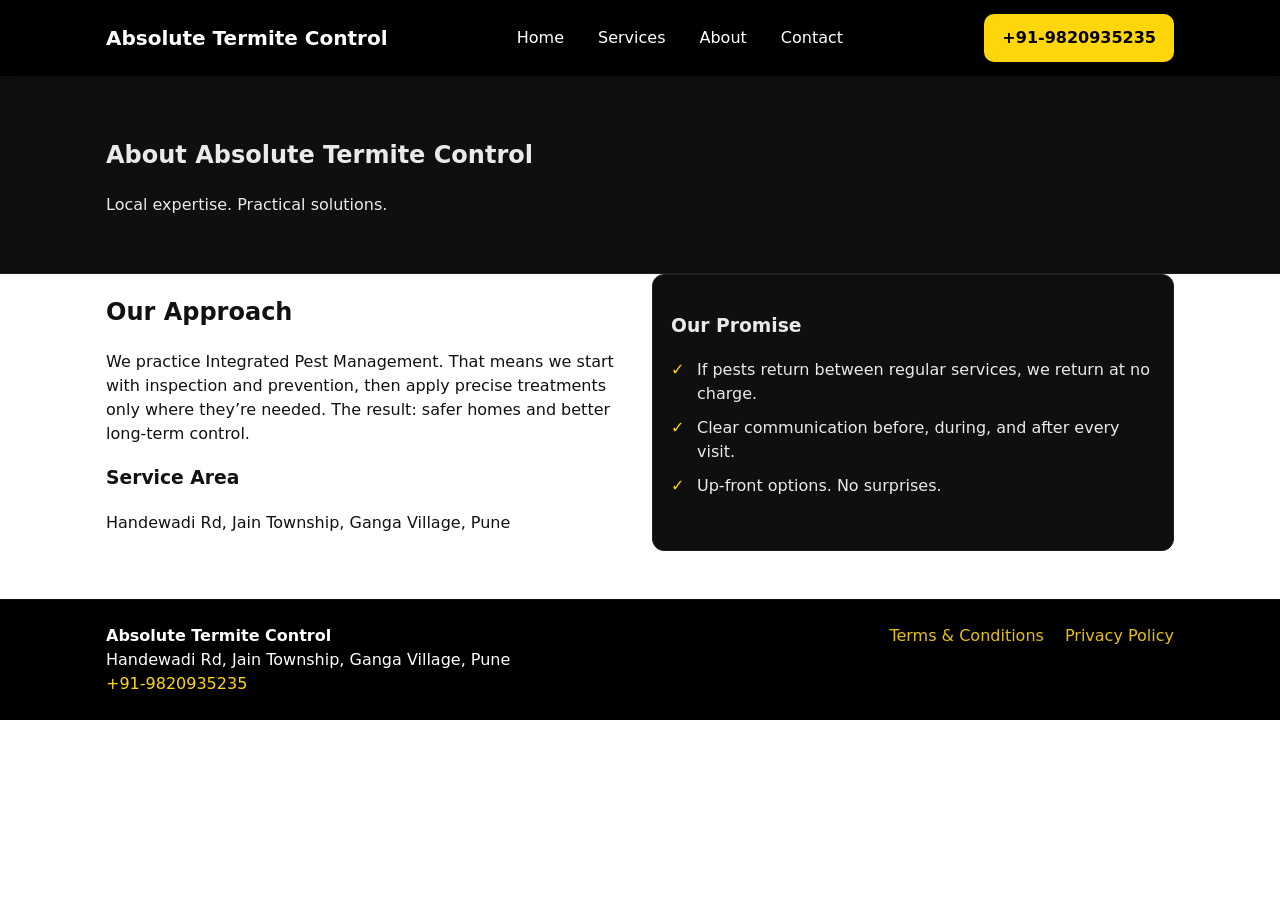
<file: about.html>
<!DOCTYPE html>
<html lang="en">
<head>
  <meta charset="UTF-8" />
  <meta name="viewport" content="width=device-width, initial-scale=1" />
  <title>About | Absolute Termite Control</title>
  <meta name="description" content="About Absolute Termite Control, a local pest control company serving Pune." />
  <link rel="stylesheet" href="assets/css/style.css" />
</head>
<body>

<header class="site-header">
  <div class="container flex between center">
    <a href="index.html" class="logo">Absolute Termite Control</a>
    <nav>
      <a href="index.html">Home</a>
      <a href="services.html">Services</a>
      <a href="about.html">About</a>
      <a href="contact.html">Contact</a>
    </nav>
    <div class="cta">
      <a class="btn" href="tel:+91-9820935235">+91-9820935235</a>
    </div>
  </div>
</header>

<section class="page-hero">
  <div class="container"><h1>About Absolute Termite Control</h1><p>Local expertise. Practical solutions.</p></div>
</section>
<section class="container grid-2">
  <div>
    <h2>Our Approach</h2>
    <p>We practice Integrated Pest Management. That means we start with inspection and prevention, then apply precise treatments only where they’re needed. The result: safer homes and better long‑term control.</p>
    <h3>Service Area</h3>
    <p>Handewadi Rd, Jain Township, Ganga Village, Pune</p>
  </div>
  <div class="panel">
    <h3>Our Promise</h3>
    <ul class="checklist">
      <li>If pests return between regular services, we return at no charge.</li>
      <li>Clear communication before, during, and after every visit.</li>
      <li>Up‑front options. No surprises.</li>
    </ul>
  </div>
</section>

<footer class="site-footer">
  <div class="container grid-2">
    <div>
      <strong>Absolute Termite Control</strong><br>
      Handewadi Rd, Jain Township, Ganga Village, Pune<br>
      <a href="tel:+91-9820935235">+91-9820935235</a>
    </div>
    <div class="right">
      <a href="terms.html">Terms & Conditions</a>
      <a href="privacy.html">Privacy Policy</a>
    </div>
  </div>
</footer>
<script src="assets/js/main.js"></script>
</body></html>
</file>
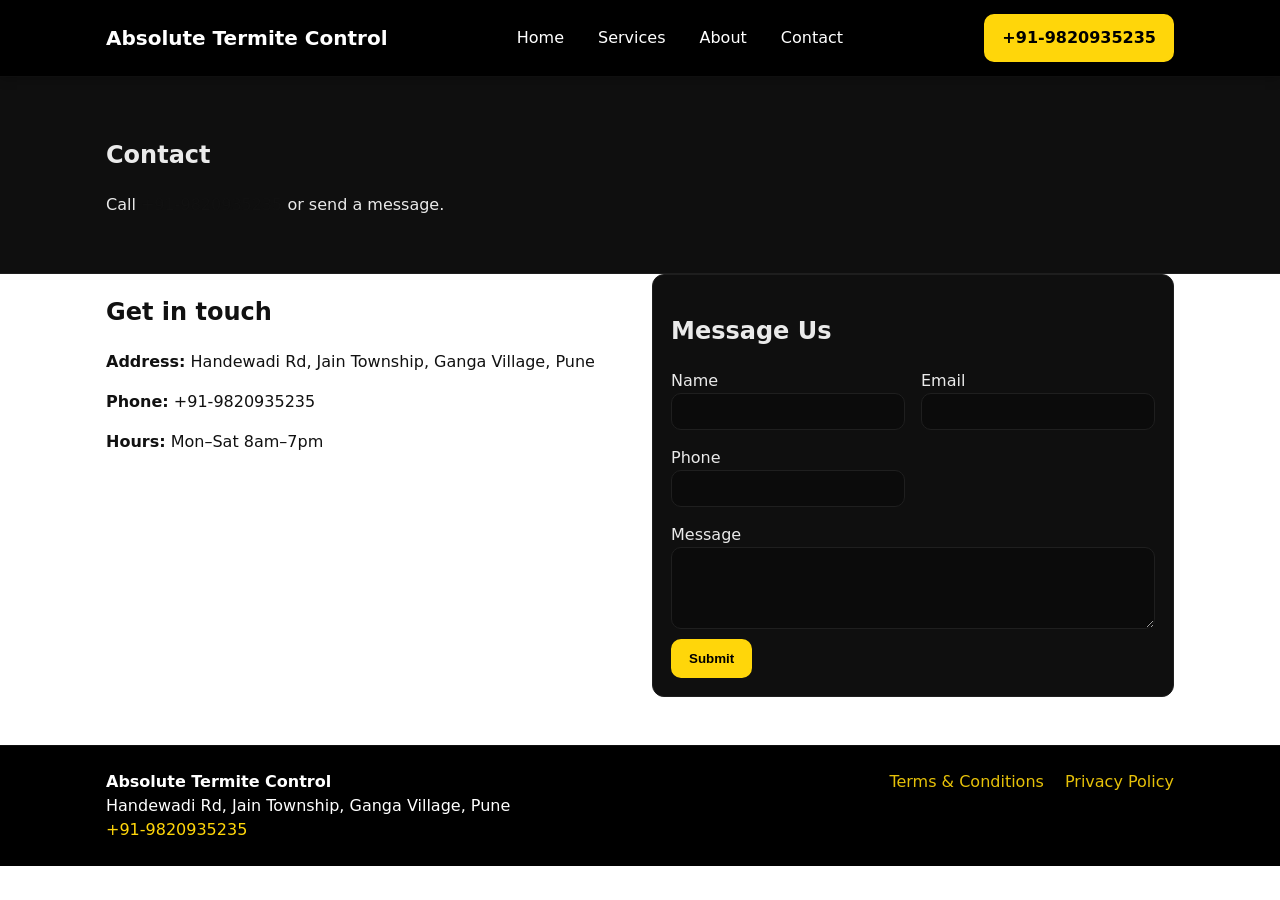
<file: contact.html>
<!DOCTYPE html>
<html lang="en">
<head>
  <meta charset="UTF-8" />
  <meta name="viewport" content="width=device-width, initial-scale=1" />
  <title>Contact | Absolute Termite Control</title>
  <meta name="description" content="Contact Absolute Termite Control for pest control in Pune. Call +91-9820935235 or send a message." />
  <link rel="stylesheet" href="assets/css/style.css" />
</head>
<body>
<!-- Default Statcounter code for Prime https://easypest-myactive.b-cdn.net/ -->
<script type="text/javascript">
var sc_project=13210922; 
var sc_invisible=1; 
var sc_security="e43c20d5"; 
</script>
<script type="text/javascript"
src="https://www.statcounter.com/counter/counter.js" async></script>
<noscript><div class="statcounter"><a title="Web Analytics"
href="https://statcounter.com/" target="_blank"><img class="statcounter"
src="https://c.statcounter.com/13210922/0/e43c20d5/1/" alt="Web Analytics"
referrerPolicy="no-referrer-when-downgrade"></a></div></noscript>
<!-- End of Statcounter Code -->
<header class="site-header">
  <div class="container flex between center">
    <a href="index.html" class="logo">Absolute Termite Control</a>
    <nav>
      <a href="index.html">Home</a>
      <a href="services.html">Services</a>
      <a href="about.html">About</a>
      <a href="contact.html">Contact</a>
    </nav>
    <div class="cta">
      <a class="btn" href="tel:+91-9820935235">+91-9820935235</a>
    </div>
  </div>
</header>

<section class="page-hero">
  <div class="container"><h1>Contact</h1><p>Call <a href="tel:+91-9820935235">+91-9820935235</a> or send a message.</p></div>
</section>
<section class="container grid-2">
  <div>
    <h2>Get in touch</h2>
    <p><strong>Address:</strong> Handewadi Rd, Jain Township, Ganga Village, Pune</p>
    <p><strong>Phone:</strong> <a href="tel:+91-9820935235">+91-9820935235</a></p>
    <p><strong>Hours:</strong> Mon–Sat 8am–7pm</p>
  </div>
  <div class="panel">
    <h2>Message Us</h2>
    
<form class="contact-form" action="https://formsubmit.co/adsaccess3016@gmail.com" method="POST">
  <input type="hidden" name="_subject" value="Absolute Termite Control Website Inquiry">
  <input type="hidden" name="_template" value="table">
  <input type="hidden" name="_captcha" value="false">
  <input type="hidden" name="_autoresponse" value="Thanks for contacting Absolute Termite Control. We will reach you shortly.">
  <div class="grid-2 gap">
    <div class="field">
      <label for="name_contact">Name</label>
      <input id="name_contact" name="name" type="text" required>
    </div>
    <div class="field">
      <label for="email_contact">Email</label>
      <input id="email_contact" name="email" type="email" required>
    </div>
    <div class="field">
      <label for="phone_contact">Phone</label>
      <input id="phone_contact" name="phone" type="tel" required>
    </div>
    <div class="field full">
      <label for="message_contact">Message</label>
      <textarea id="message_contact" name="message" rows="4" required></textarea>
    </div>
  </div>
  <div class="actions">
    <button type="submit" class="btn">Submit</button>
  </div>
  <input type="text" name="_honey" style="display:none">
  <input type="hidden" name="_next" value="https://example.com/thanks.html">
</form>

  </div>
</section>

<footer class="site-footer">
  <div class="container grid-2">
    <div>
      <strong>Absolute Termite Control</strong><br>
      Handewadi Rd, Jain Township, Ganga Village, Pune<br>
      <a href="tel:+91-9820935235">+91-9820935235</a>
    </div>
    <div class="right">
      <a href="terms.html">Terms & Conditions</a>
      <a href="privacy.html">Privacy Policy</a>
    </div>
  </div>
</footer>
<script src="assets/js/main.js"></script>
</body></html>
</file>
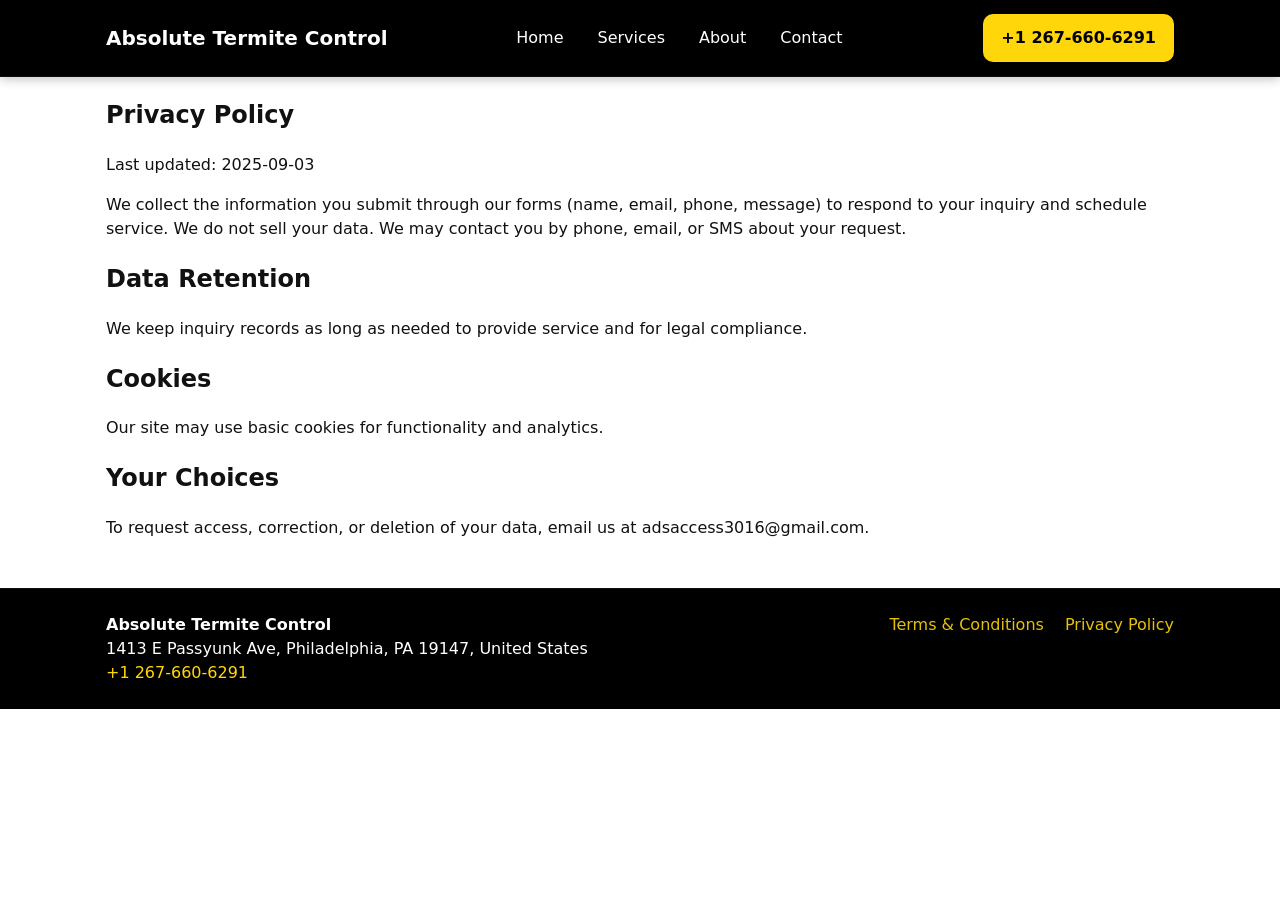
<file: privacy.html>
<!DOCTYPE html>
<html lang="en">
<head>
  <meta charset="UTF-8" />
  <meta name="viewport" content="width=device-width, initial-scale=1" />
  <title>Privacy Policy | Absolute Termite Control</title>
  <meta name="description" content="Privacy policy for Absolute Termite Control" />
  <link rel="stylesheet" href="assets/css/style.css" />
</head>
<body>

<header class="site-header">
  <div class="container flex between center">
    <a href="index.html" class="logo">Absolute Termite Control</a>
    <nav>
      <a href="index.html">Home</a>
      <a href="services.html">Services</a>
      <a href="about.html">About</a>
      <a href="contact.html">Contact</a>
    </nav>
    <div class="cta">
      <a class="btn" href="tel:+12676606291">+1 267-660-6291</a>
    </div>
  </div>
</header>

<section class="container">
  <h1>Privacy Policy</h1>
  <p>Last updated: 2025-09-03</p>
  <p>We collect the information you submit through our forms (name, email, phone, message) to respond to your inquiry and schedule service. We do not sell your data. We may contact you by phone, email, or SMS about your request.</p>
  <h2>Data Retention</h2>
  <p>We keep inquiry records as long as needed to provide service and for legal compliance.</p>
  <h2>Cookies</h2>
  <p>Our site may use basic cookies for functionality and analytics.</p>
  <h2>Your Choices</h2>
  <p>To request access, correction, or deletion of your data, email us at <a href="mailto:adsaccess3016@gmail.com">adsaccess3016@gmail.com</a>.</p>
</section>

<footer class="site-footer">
  <div class="container grid-2">
    <div>
      <strong>Absolute Termite Control</strong><br>
      1413 E Passyunk Ave, Philadelphia, PA 19147, United States<br>
      <a href="tel:+12676606291">+1 267-660-6291</a>
    </div>
    <div class="right">
      <a href="terms.html">Terms & Conditions</a>
      <a href="privacy.html">Privacy Policy</a>
    </div>
  </div>
</footer>
<script src="assets/js/main.js"></script>
</body></html>
</file>
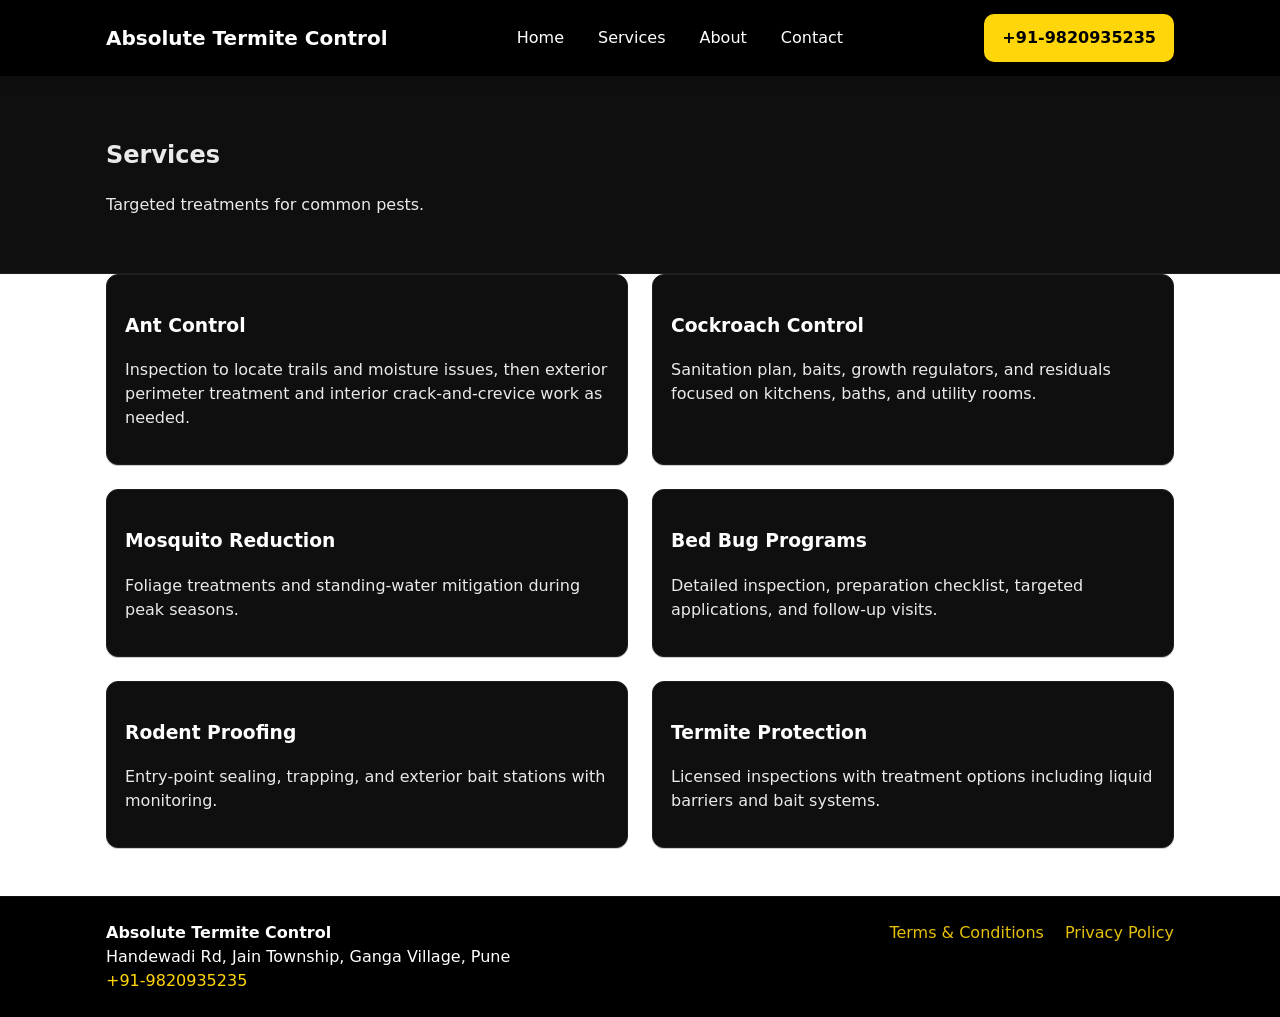
<file: services.html>
<!DOCTYPE html>
<html lang="en">
<head>
  <meta charset="UTF-8" />
  <meta name="viewport" content="width=device-width, initial-scale=1" />
  <title>Services | Absolute Termite Control</title>
  <meta name="description" content="Pest control services in Pune: ants, roaches, mosquitoes, bed bugs, rodents, termites." />
  <link rel="stylesheet" href="assets/css/style.css" />
</head>
<body>

<header class="site-header">
  <div class="container flex between center">
    <a href="index.html" class="logo">Absolute Termite Control</a>
    <nav>
      <a href="index.html">Home</a>
      <a href="services.html">Services</a>
      <a href="about.html">About</a>
      <a href="contact.html">Contact</a>
    </nav>
    <div class="cta">
      <a class="btn" href="tel:+91-9820935235">+91-9820935235</a>
    </div>
  </div>
</header>

<section class="page-hero">
  <div class="container"><h1>Services</h1><p>Targeted treatments for common pests.</p></div>
</section>
<section class="container">
  <div class="grid-2">
    <div class="card">
      <h3>Ant Control</h3>
      <p>Inspection to locate trails and moisture issues, then exterior perimeter treatment and interior crack‑and‑crevice work as needed.</p>
    </div>
    <div class="card">
      <h3>Cockroach Control</h3>
      <p>Sanitation plan, baits, growth regulators, and residuals focused on kitchens, baths, and utility rooms.</p>
    </div>
    <div class="card">
      <h3>Mosquito Reduction</h3>
      <p>Foliage treatments and standing‑water mitigation during peak seasons.</p>
    </div>
    <div class="card">
      <h3>Bed Bug Programs</h3>
      <p>Detailed inspection, preparation checklist, targeted applications, and follow‑up visits.</p>
    </div>
    <div class="card">
      <h3>Rodent Proofing</h3>
      <p>Entry‑point sealing, trapping, and exterior bait stations with monitoring.</p>
    </div>
    <div class="card">
      <h3>Termite Protection</h3>
      <p>Licensed inspections with treatment options including liquid barriers and bait systems.</p>
    </div>
  </div>
</section>

<footer class="site-footer">
  <div class="container grid-2">
    <div>
      <strong>Absolute Termite Control</strong><br>
      Handewadi Rd, Jain Township, Ganga Village, Pune<br>
      <a href="tel:+91-9820935235">+91-9820935235</a>
    </div>
    <div class="right">
      <a href="terms.html">Terms & Conditions</a>
      <a href="privacy.html">Privacy Policy</a>
    </div>
  </div>
</footer>
<script src="assets/js/main.js"></script>
</body></html>
</file>
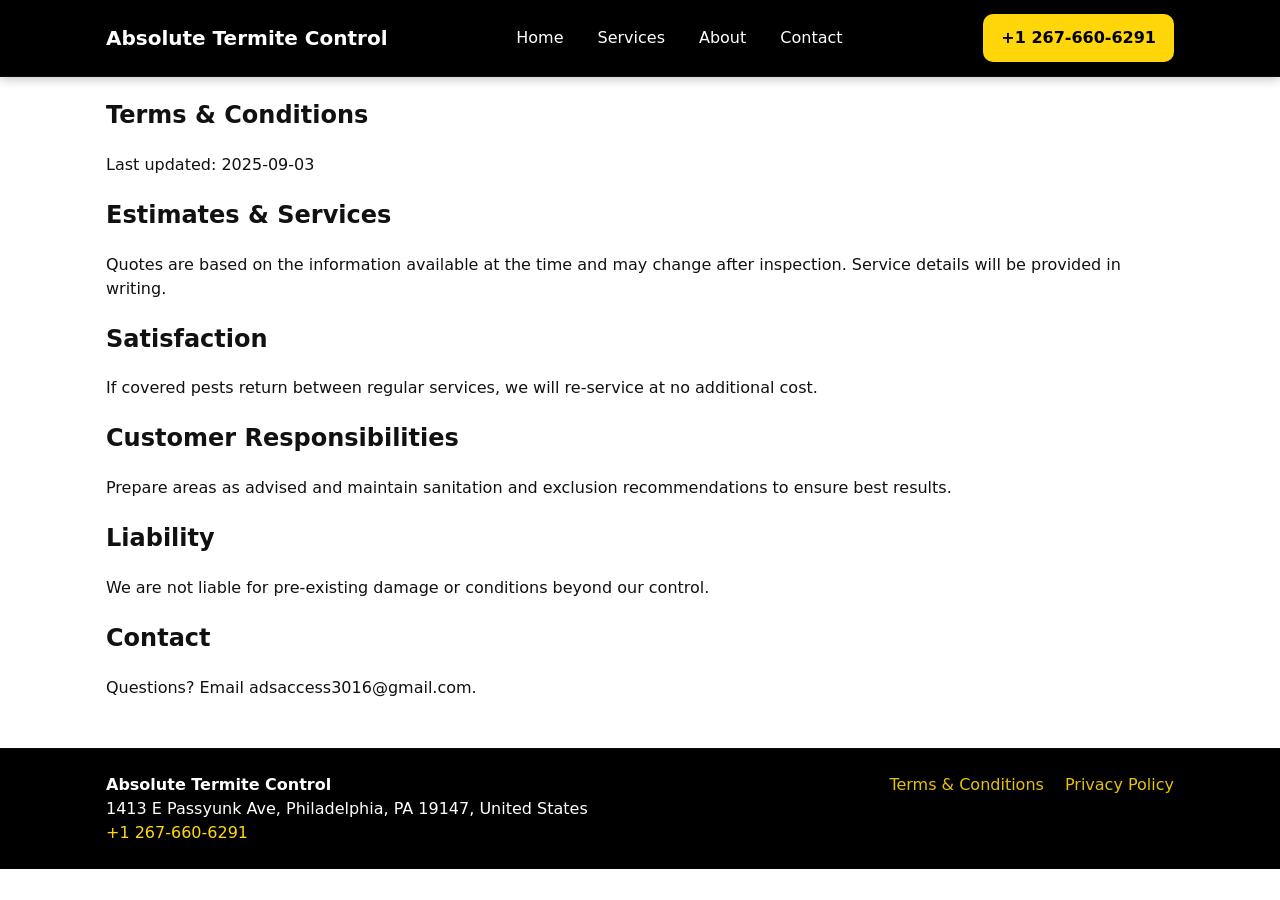
<file: terms.html>
<!DOCTYPE html>
<html lang="en">
<head>
  <meta charset="UTF-8" />
  <meta name="viewport" content="width=device-width, initial-scale=1" />
  <title>Terms & Conditions | Absolute Termite Control</title>
  <meta name="description" content="Terms and conditions for Absolute Termite Control" />
  <link rel="stylesheet" href="assets/css/style.css" />
</head>
<body>

<header class="site-header">
  <div class="container flex between center">
    <a href="index.html" class="logo">Absolute Termite Control</a>
    <nav>
      <a href="index.html">Home</a>
      <a href="services.html">Services</a>
      <a href="about.html">About</a>
      <a href="contact.html">Contact</a>
    </nav>
    <div class="cta">
      <a class="btn" href="tel:+12676606291">+1 267-660-6291</a>
    </div>
  </div>
</header>

<section class="container">
  <h1>Terms & Conditions</h1>
  <p>Last updated: 2025-09-03</p>
  <h2>Estimates & Services</h2>
  <p>Quotes are based on the information available at the time and may change after inspection. Service details will be provided in writing.</p>
  <h2>Satisfaction</h2>
  <p>If covered pests return between regular services, we will re‑service at no additional cost.</p>
  <h2>Customer Responsibilities</h2>
  <p>Prepare areas as advised and maintain sanitation and exclusion recommendations to ensure best results.</p>
  <h2>Liability</h2>
  <p>We are not liable for pre‑existing damage or conditions beyond our control.</p>
  <h2>Contact</h2>
  <p>Questions? Email <a href="mailto:adsaccess3016@gmail.com">adsaccess3016@gmail.com</a>.</p>
</section>

<footer class="site-footer">
  <div class="container grid-2">
    <div>
      <strong>Absolute Termite Control</strong><br>
      1413 E Passyunk Ave, Philadelphia, PA 19147, United States<br>
      <a href="tel:+12676606291">+1 267-660-6291</a>
    </div>
    <div class="right">
      <a href="terms.html">Terms & Conditions</a>
      <a href="privacy.html">Privacy Policy</a>
    </div>
  </div>
</footer>
<script src="assets/js/main.js"></script>
</body></html>
</file>
<file: assets/css/style.css>
:root{
  --brand:#FFD60A;        /* yellow */
  --brand-dark:#E0BD09;
  --ink:#111;             /* black */
  --ink-invert:#fff;      /* white */
  --bg:#fff;
  --muted:#8b8b8b;
  --line:#e9e9e9;
}

*{box-sizing:border-box}
html,body{margin:0;padding:0}
body{
  font-family:system-ui,-apple-system,Segoe UI,Roboto,Ubuntu,'Helvetica Neue',Arial,sans-serif;
  color:var(--ink);
  background:var(--bg);
  line-height:1.5;
}
a, a:visited{color:var(--ink); text-decoration:none}

.container{max-width:1100px;margin:0 auto;padding:0 16px}
.flex{display:flex}.between{justify-content:space-between}.center{align-items:center}
.grid-2{display:grid;grid-template-columns:1fr 1fr;gap:24px}
.grid-3{display:grid;grid-template-columns:repeat(3,1fr);gap:24px}
@media (max-width:900px){.grid-2,.grid-3{grid-template-columns:1fr}}

/* HEADER */
.site-header{
  position:sticky;top:0;z-index:10;
  background:#000;color:var(--ink-invert);
  border-bottom:1px solid #0f0f0f;
  box-shadow:0 2px 10px rgba(0,0,0,.25);
}
.site-header .container{padding:14px 16px;gap:20px}
.site-header .logo{font-weight:800;font-size:20px;color:var(--ink-invert)}
.site-header nav{display:flex;gap:14px;flex-wrap:wrap}
.site-header nav a{color:var(--ink-invert);padding:8px 10px;border-radius:10px}
.site-header nav a:hover{background:rgba(255,214,10,.15);color:var(--brand)}
.site-header .btn{margin-left:12px}

/* FOOTER */
.site-footer{margin-top:48px;padding:24px 0;background:#000;color:var(--ink-invert);border-top:1px solid #0f0f0f}
.site-footer a{color:var(--brand)}
.site-footer .right a{margin-left:16px;opacity:.9}
.site-footer .right a:hover{opacity:1}

/* BUTTONS */
.btn{display:inline-block;background:var(--brand);color:#000;padding:10px 16px;border-radius:10px;border:2px solid var(--brand);font-weight:700}
.btn:hover{background:var(--brand-dark);border-color:var(--brand-dark)}
.btn.outline{background:transparent;color:var(--brand);border:2px solid var(--brand)}
.btn.outline:hover{background:rgba(255,214,10,.12)}
.btn.small{padding:6px 12px;font-size:14px;margin-top:6px;display:inline-block}

/* HERO */
.hero{padding:56px 0;background:linear-gradient(180deg,#111,#0a0a0a)}
.hero h1{font-size:40px;margin:0 0 10px;color:var(--ink-invert)}
.hero p{color:#e8e8e8}
.hero-ctas .btn{margin-right:10px}
.fine{color:#bfbfbf;font-size:12px;margin-top:8px}
.hero-img{max-width:100%;border-radius:12px;border:1px solid #1f1f1f}

/* SERVICES */
.services{padding:32px 0}
.card{background:#0f0f0f;color:#eaeaea;border:1px solid #1e1e1e;border-radius:12px;padding:18px;box-shadow:0 1px 0 rgba(0,0,0,.2)}
.card h3{color:#fff}
.panel{background:#0f0f0f;color:#eaeaea;border:1px solid #1e1e1e;border-radius:12px;padding:18px}

/* FEATURE BAND */
.feature-band{padding:40px 0;background:#0a0a0a;border-top:1px solid #1e1e1e;border-bottom:1px solid #1e1e1e}
.feature-title{color:#fff;margin:0 0 18px;text-align:center}
.feature-card{background:#0f0f0f;color:#eaeaea;border:1px solid #1e1e1e;border-radius:12px;padding:16px;transition:transform .15s ease, box-shadow .15s ease}
.feature-card:hover{transform:translateY(-2px);box-shadow:0 6px 20px rgba(0,0,0,.25)}
.feature-card h3{color:#fff;margin:12px 0 8px}
.feature-card p{margin:0}
.feature-img{width:100%;height:180px;object-fit:cover;border-radius:10px;border:1px solid #1f1f1f}
.feature-cta{text-align:center;margin-top:22px}
@media (max-width:900px){.feature-img{height:200px}}

/* CHECKLIST */
.checklist{list-style:none;padding:0;margin:0}
.checklist li{padding-left:26px;position:relative;margin:10px 0}
.checklist li:before{content:"✓";position:absolute;left:0;top:0;color:var(--brand);font-weight:900}

/* PAGE HERO */
.page-hero{padding:40px 0;background:#0f0f0f;color:#eaeaea;border-bottom:1px solid #1e1e1e}

/* FORM */
.contact-form .field{display:flex;flex-direction:column}
.contact-form .field input,.contact-form .field textarea{background:#0b0b0b;color:#eaeaea;border:1px solid #1f1f1f;border-radius:10px;padding:10px}
.contact-form .field input::placeholder,.contact-form .field textarea::placeholder{color:#9a9a9a}
.contact-form .grid-2{display:grid;grid-template-columns:repeat(2,1fr);gap:16px}
.contact-form .grid-2 .full{grid-column:1 / -1}
@media (max-width:700px){.contact-form .grid-2{grid-template-columns:1fr}}
.actions{margin-top:10px}

/* BLOCKQUOTES */
blockquote{margin:0 0 12px;padding-left:12px;border-left:3px solid var(--brand);color:#ddd}

/* UTILITIES */
.right{text-align:right}
.gap{gap:16px}
</file>
